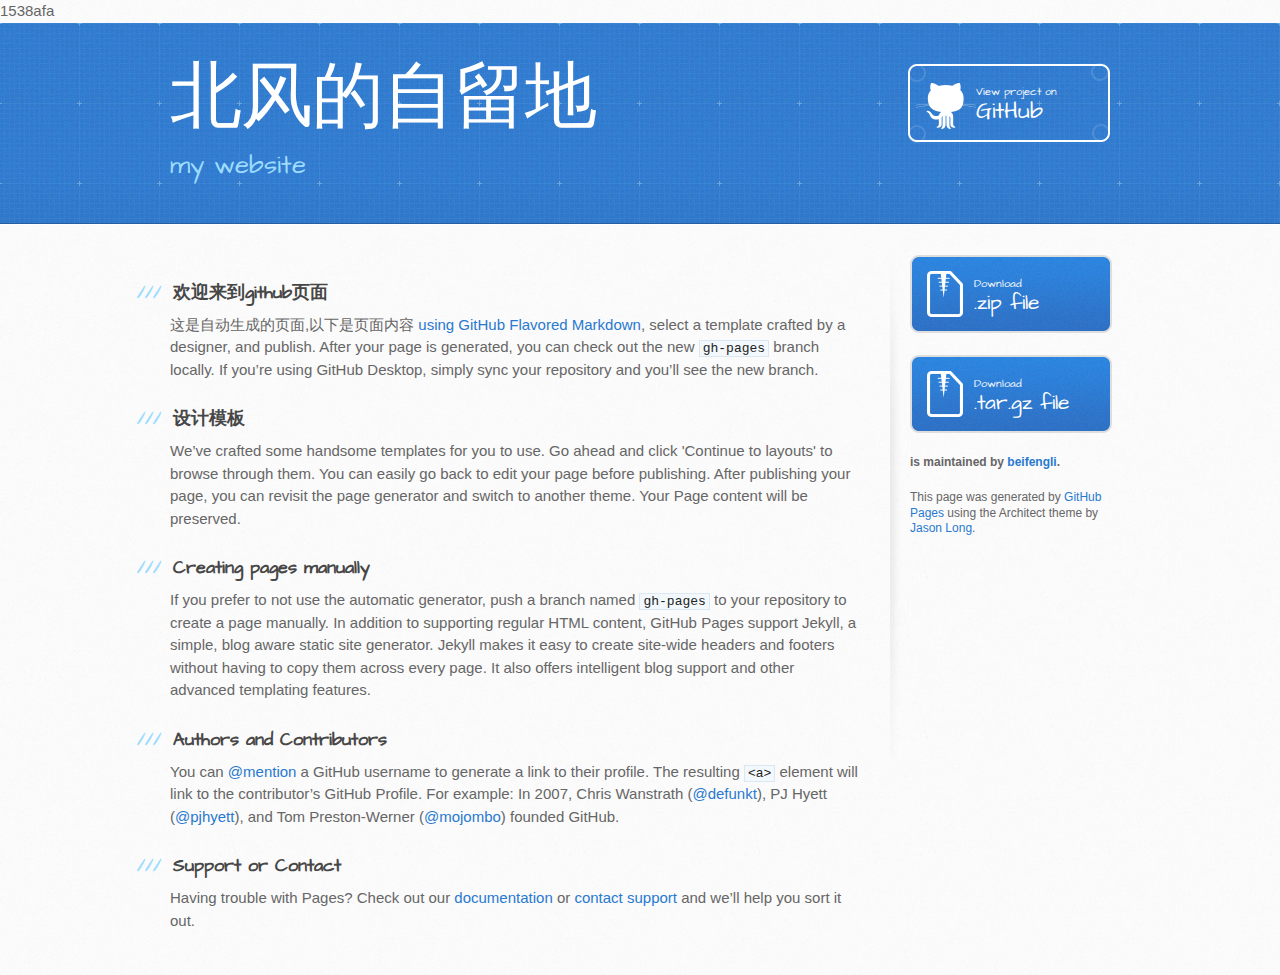
<file: index.html>
<!DOCTYPE html>
<html>
  <head>
    <meta charset='utf-8'>
    <meta http-equiv="X-UA-Compatible" content="chrome=1">
    <meta name="viewport" content="width=device-width, initial-scale=1, maximum-scale=1">
    <link href='https://fonts.googleapis.com/css?family=Architects+Daughter' rel='stylesheet' type='text/css'>
    <link rel="stylesheet" type="text/css" href="stylesheets/stylesheet.css" media="screen">
    <link rel="stylesheet" type="text/css" href="stylesheets/github-light.css" media="screen">
    <link rel="stylesheet" type="text/css" href="stylesheets/print.css" media="print">

    <!--[if lt IE 9]>
    <script src="//html5shiv.googlecode.com/svn/trunk/html5.js"></script>
    <![endif]-->

    <title>北风的自留地</title>
  </head>1538afa

  <body>
    <header>
      <div class="inner">
        <h1>北风的自留地</h1>
        <h2>my website</h2>
        <a href="https://github.com/beifengli/learngit" class="button"><small>View project on</small> GitHub</a>
      </div>
    </header>

    <div id="content-wrapper">
      <div class="inner clearfix">
        <section id="main-content">
          <h3>
<a id="welcome-to-github-pages" class="anchor" href="#welcome-to-github-pages" aria-hidden="true"><span aria-hidden="true" class="octicon octicon-link"></span></a>欢迎来到github页面</h3>

<p>这是自动生成的页面,以下是页面内容 <a href="https://guides.github.com/features/mastering-markdown/">using GitHub Flavored Markdown</a>, select a template crafted by a designer, and publish. After your page is generated, you can check out the new <code>gh-pages</code> branch locally. If you’re using GitHub Desktop, simply sync your repository and you’ll see the new branch.</p>

<h3>
<a id="designer-templates" class="anchor" href="#designer-templates" aria-hidden="true"><span aria-hidden="true" class="octicon octicon-link"></span></a>设计模板</h3>

<p>We’ve crafted some handsome templates for you to use. Go ahead and click 'Continue to layouts' to browse through them. You can easily go back to edit your page before publishing. After publishing your page, you can revisit the page generator and switch to another theme. Your Page content will be preserved.</p>

<h3>
<a id="creating-pages-manually" class="anchor" href="#creating-pages-manually" aria-hidden="true"><span aria-hidden="true" class="octicon octicon-link"></span></a>Creating pages manually</h3>

<p>If you prefer to not use the automatic generator, push a branch named <code>gh-pages</code> to your repository to create a page manually. In addition to supporting regular HTML content, GitHub Pages support Jekyll, a simple, blog aware static site generator. Jekyll makes it easy to create site-wide headers and footers without having to copy them across every page. It also offers intelligent blog support and other advanced templating features.</p>

<h3>
<a id="authors-and-contributors" class="anchor" href="#authors-and-contributors" aria-hidden="true"><span aria-hidden="true" class="octicon octicon-link"></span></a>Authors and Contributors</h3>

<p>You can <a href="https://help.github.com/articles/basic-writing-and-formatting-syntax/#mentioning-users-and-teams" class="user-mention">@mention</a> a GitHub username to generate a link to their profile. The resulting <code>&lt;a&gt;</code> element will link to the contributor’s GitHub Profile. For example: In 2007, Chris Wanstrath (<a href="https://github.com/defunkt" class="user-mention">@defunkt</a>), PJ Hyett (<a href="https://github.com/pjhyett" class="user-mention">@pjhyett</a>), and Tom Preston-Werner (<a href="https://github.com/mojombo" class="user-mention">@mojombo</a>) founded GitHub.</p>

<h3>
<a id="support-or-contact" class="anchor" href="#support-or-contact" aria-hidden="true"><span aria-hidden="true" class="octicon octicon-link"></span></a>Support or Contact</h3>

<p>Having trouble with Pages? Check out our <a href="https://help.github.com/pages">documentation</a> or <a href="https://github.com/contact">contact support</a> and we’ll help you sort it out.</p>
        </section>

        <aside id="sidebar">
          <a href="https://github.com/beifengli/learngit/zipball/master" class="button">
            <small>Download</small>
            .zip file
          </a>
          <a href="https://github.com/beifengli/learngit/tarball/master" class="button">
            <small>Download</small>
            .tar.gz file
          </a>

          <p class="repo-owner"><a href="https://github.com/beifengli/learngit"></a> is maintained by <a href="https://github.com/beifengli">beifengli</a>.</p>

          <p>This page was generated by <a href="https://pages.github.com">GitHub Pages</a> using the Architect theme by <a href="https://twitter.com/jasonlong">Jason Long</a>.</p>
        </aside>
      </div>
    </div>

  
  </body>
</html>
</file>
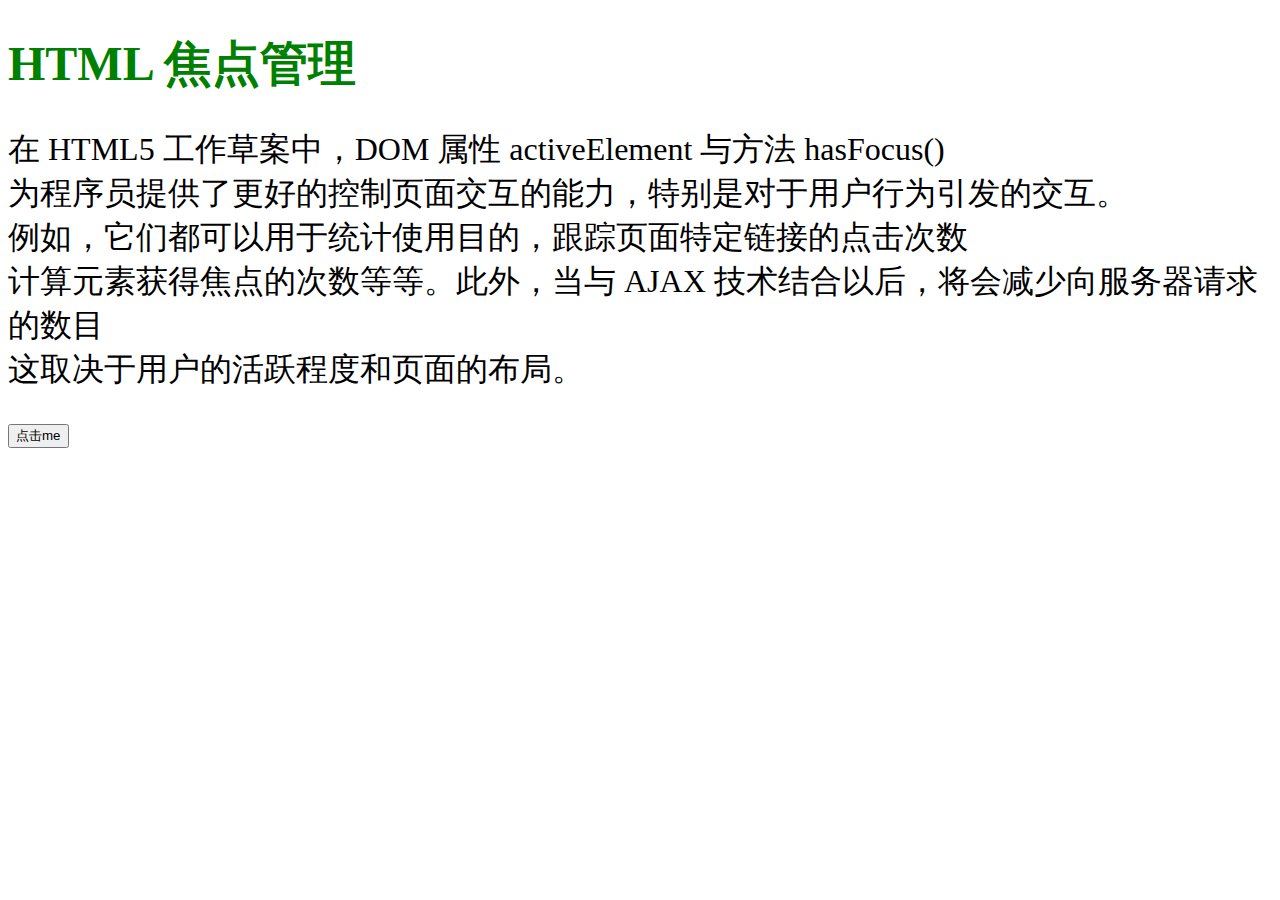
<file: myweb/hello.html>
<!DOCTYPE HTML>
<html>
    <head>
      <meta charset="utf-8">
      <link type="text/css" rel="stylesheet" href="mycss.css" media="all">
    </head>
<body>
<script>
alert("My First JavaScript");
</script>
<h1>HTML 焦点管理</h1>
<P>在 HTML5 工作草案中，DOM 属性 activeElement 与方法 hasFocus() <br>
    为程序员提供了更好的控制页面交互的能力，特别是对于用户行为引发的交互。<br>
    例如，它们都可以用于统计使用目的，跟踪页面特定链接的点击次数<br>
    计算元素获得焦点的次数等等。此外，当与 AJAX 技术结合以后，将会减少向服务器请求的数目<br>
    这取决于用户的活跃程度和页面的布局。</p>
<button type="button" onclick="alert('Welcome!')">点击me</button>

</body>
</html>
</file>
<file: stylesheets/github-light.css>
/*
The MIT License (MIT)

Copyright (c) 2015 GitHub, Inc.

Permission is hereby granted, free of charge, to any person obtaining a copy
of this software and associated documentation files (the "Software"), to deal
in the Software without restriction, including without limitation the rights
to use, copy, modify, merge, publish, distribute, sublicense, and/or sell
copies of the Software, and to permit persons to whom the Software is
furnished to do so, subject to the following conditions:

The above copyright notice and this permission notice shall be included in all
copies or substantial portions of the Software.

THE SOFTWARE IS PROVIDED "AS IS", WITHOUT WARRANTY OF ANY KIND, EXPRESS OR
IMPLIED, INCLUDING BUT NOT LIMITED TO THE WARRANTIES OF MERCHANTABILITY,
FITNESS FOR A PARTICULAR PURPOSE AND NONINFRINGEMENT. IN NO EVENT SHALL THE
AUTHORS OR COPYRIGHT HOLDERS BE LIABLE FOR ANY CLAIM, DAMAGES OR OTHER
LIABILITY, WHETHER IN AN ACTION OF CONTRACT, TORT OR OTHERWISE, ARISING FROM,
OUT OF OR IN CONNECTION WITH THE SOFTWARE OR THE USE OR OTHER DEALINGS IN THE
SOFTWARE.

*/

.pl-c /* comment */ {
  color: #969896;
}

.pl-c1      /* constant, markup.raw, meta.diff.header, meta.module-reference, meta.property-name, support, support.constant, support.variable, variable.other.constant */,
.pl-s .pl-v /* string variable */ {
  color: #0086b3;
}

.pl-e  /* entity */,
.pl-en /* entity.name */ {
  color: #795da3;
}

.pl-s .pl-s1 /* string source */,
.pl-smi      /* storage.modifier.import, storage.modifier.package, storage.type.java, variable.other, variable.parameter.function */ {
  color: #333;
}

.pl-ent /* entity.name.tag */ {
  color: #63a35c;
}

.pl-k /* keyword, storage, storage.type */ {
  color: #a71d5d;
}

.pl-pds              /* punctuation.definition.string, string.regexp.character-class */,
.pl-s                /* string */,
.pl-s .pl-pse .pl-s1 /* string punctuation.section.embedded source */,
.pl-sr               /* string.regexp */,
.pl-sr .pl-cce       /* string.regexp constant.character.escape */,
.pl-sr .pl-sra       /* string.regexp string.regexp.arbitrary-repitition */,
.pl-sr .pl-sre       /* string.regexp source.ruby.embedded */ {
  color: #183691;
}

.pl-v /* variable */ {
  color: #ed6a43;
}

.pl-id /* invalid.deprecated */ {
  color: #b52a1d;
}

.pl-ii /* invalid.illegal */ {
  background-color: #b52a1d;
  color: #f8f8f8;
}

.pl-sr .pl-cce /* string.regexp constant.character.escape */ {
  color: #63a35c;
  font-weight: bold;
}

.pl-ml /* markup.list */ {
  color: #693a17;
}

.pl-mh        /* markup.heading */,
.pl-mh .pl-en /* markup.heading entity.name */,
.pl-ms        /* meta.separator */ {
  color: #1d3e81;
  font-weight: bold;
}

.pl-mq /* markup.quote */ {
  color: #008080;
}

.pl-mi /* markup.italic */ {
  color: #333;
  font-style: italic;
}

.pl-mb /* markup.bold */ {
  color: #333;
  font-weight: bold;
}

.pl-md /* markup.deleted, meta.diff.header.from-file */ {
  background-color: #ffecec;
  color: #bd2c00;
}

.pl-mi1 /* markup.inserted, meta.diff.header.to-file */ {
  background-color: #eaffea;
  color: #55a532;
}

.pl-mdr /* meta.diff.range */ {
  color: #795da3;
  font-weight: bold;
}

.pl-mo /* meta.output */ {
  color: #1d3e81;
}
</file>
<file: stylesheets/print.css>
html, body, div, span, applet, object, iframe,
h1, h2, h3, h4, h5, h6, p, blockquote, pre,
a, abbr, acronym, address, big, cite, code,
del, dfn, em, img, ins, kbd, q, s, samp,
small, strike, strong, sub, sup, tt, var,
b, u, i, center,
dl, dt, dd, ol, ul, li,
fieldset, form, label, legend,
table, caption, tbody, tfoot, thead, tr, th, td,
article, aside, canvas, details, embed,
figure, figcaption, footer, header, hgroup,
menu, nav, output, ruby, section, summary,
time, mark, audio, video {
  padding: 0;
  margin: 0;
  font: inherit;
  font-size: 100%;
  vertical-align: baseline;
  border: 0;
}
/* HTML5 display-role reset for older browsers */
article, aside, details, figcaption, figure,
footer, header, hgroup, menu, nav, section {
  display: block;
}
body {
  line-height: 1;
}
ol, ul {
  list-style: none;
}
blockquote, q {
  quotes: none;
}
blockquote:before, blockquote:after,
q:before, q:after {
  content: '';
  content: none;
}
table {
  border-spacing: 0;
  border-collapse: collapse;
}
body {
  font-family: 'Helvetica Neue', Helvetica, Arial, serif;
  font-size: 13px;
  line-height: 1.5;
  color: #000;
}

a {
  font-weight: bold;
  color: #d5000d;
}

header {
  padding-top: 35px;
  padding-bottom: 10px;
}

header h1 {
  font-size: 48px;
  font-weight: bold;
  line-height: 1.2;
  color: #303030;
  letter-spacing: -1px;
}

header h2 {
  font-size: 24px;
  font-weight: normal;
  line-height: 1.3;
  color: #aaa;
  letter-spacing: -1px;
}
#downloads {
  display: none;
}
#main_content {
  padding-top: 20px;
}

code, pre {
  margin-bottom: 30px;
  font-family: Monaco, "Bitstream Vera Sans Mono", "Lucida Console", Terminal;
  font-size: 12px;
  color: #222;
}

code {
  padding: 0 3px;
}

pre {
  padding: 20px;
  overflow: auto;
  border: solid 1px #ddd;
}
pre code {
  padding: 0;
}

ul, ol, dl {
  margin-bottom: 20px;
}


/* COMMON STYLES */

table {
  width: 100%;
  border: 1px solid #ebebeb;
}

th {
  font-weight: 500;
}

td {
  font-weight: 300;
  text-align: center;
  border: 1px solid #ebebeb;
}

form {
  padding: 20px;
  background: #f2f2f2;

}


/* GENERAL ELEMENT TYPE STYLES */

h1 {
  font-size: 2.8em;
}

h2 {
  margin-bottom: 8px;
  font-size: 22px;
  font-weight: bold;
  color: #303030;
}

h3 {
  margin-bottom: 8px;
  font-size: 18px;
  font-weight: bold;
  color: #d5000d;
}

h4 {
  font-size: 16px;
  font-weight: bold;
  color: #303030;
}

h5 {
  font-size: 1em;
  color: #303030;
}

h6 {
  font-size: .8em;
  color: #303030;
}

p {
  margin-bottom: 20px;
  font-weight: 300;
}

a {
  text-decoration: none;
}

p a {
  font-weight: 400;
}

blockquote {
  padding: 0 0 0 30px;
  margin-bottom: 20px;
  font-size: 1.6em;
  border-left: 10px solid #e9e9e9;
}

ul li {
  padding-left: 20px;
  list-style-position: inside;
  list-style: disc;
}

ol li {
  padding-left: 3px;
  list-style-position: inside;
  list-style: decimal;
}

dl dd {
  font-style: italic;
  font-weight: 100;
}

footer {
  padding-top: 20px;
  padding-bottom: 30px;
  margin-top: 40px;
  font-size: 13px;
  color: #aaa;
}

footer a {
  color: #666;
}

/* MISC */
.clearfix:after {
  display: block;
  height: 0;
  clear: both;
  visibility: hidden;
  content: '.';
}

.clearfix {display: inline-block;}
* html .clearfix {height: 1%;}
.clearfix {display: block;}
</file>
<file: myweb/mycss.css>
p {
    color: black;
    font-size: 2em;
}

h1{
    color: green;
    font: auto;
    font-size: 3em;
}
</file>
<file: stylesheets/stylesheet.css>
/*! normalize.css v3.0.2 | MIT License | git.io/normalize */

/**
 * 1. Set default font family to sans-serif.
 * 2. Prevent iOS text size adjust after orientation change, without disabling
 *    user zoom.
 */

html {
  font-family: sans-serif; /* 1 */
  -webkit-text-size-adjust: 100%; /* 2 */
  -ms-text-size-adjust: 100%; /* 2 */
}

/**
 * Remove default margin.
 */

body {
  margin: 0;
}

/* HTML5 display definitions
   ========================================================================== */

/**
 * Correct `block` display not defined for any HTML5 element in IE 8/9.
 * Correct `block` display not defined for `details` or `summary` in IE 10/11
 * and Firefox.
 * Correct `block` display not defined for `main` in IE 11.
 */

article,
aside,
details,
figcaption,
figure,
footer,
header,
hgroup,
main,
menu,
nav,
section,
summary {
  display: block;
}

/**
 * 1. Correct `inline-block` display not defined in IE 8/9.
 * 2. Normalize vertical alignment of `progress` in Chrome, Firefox, and Opera.
 */

audio,
canvas,
progress,
video {
  display: inline-block; /* 1 */
  vertical-align: baseline; /* 2 */
}

/**
 * Prevent modern browsers from displaying `audio` without controls.
 * Remove excess height in iOS 5 devices.
 */

audio:not([controls]) {
  display: none;
  height: 0;
}

/**
 * Address `[hidden]` styling not present in IE 8/9/10.
 * Hide the `template` element in IE 8/9/11, Safari, and Firefox < 22.
 */

[hidden],
template {
  display: none;
}

/* Links
   ========================================================================== */

/**
 * Remove the gray background color from active links in IE 10.
 */

a {
  background-color: transparent;
}

/**
 * Improve readability when focused and also mouse hovered in all browsers.
 */

a:active,
a:hover {
  outline: 0;
}

/* Text-level semantics
   ========================================================================== */

/**
 * Address styling not present in IE 8/9/10/11, Safari, and Chrome.
 */

abbr[title] {
  border-bottom: 1px dotted;
}

/**
 * Address style set to `bolder` in Firefox 4+, Safari, and Chrome.
 */

b,
strong {
  font-weight: bold;
}

/**
 * Address styling not present in Safari and Chrome.
 */

dfn {
  font-style: italic;
}

/**
 * Address variable `h1` font-size and margin within `section` and `article`
 * contexts in Firefox 4+, Safari, and Chrome.
 */

h1 {
  margin: 0.67em 0;
  font-size: 2em;
}

/**
 * Address styling not present in IE 8/9.
 */

mark {
  color: #000;
  background: #ff0;
}

/**
 * Address inconsistent and variable font size in all browsers.
 */

small {
  font-size: 80%;
}

/**
 * Prevent `sub` and `sup` affecting `line-height` in all browsers.
 */

sub,
sup {
  position: relative;
  font-size: 75%;
  line-height: 0;
  vertical-align: baseline;
}

sup {
  top: -0.5em;
}

sub {
  bottom: -0.25em;
}

/* Embedded content
   ========================================================================== */

/**
 * Remove border when inside `a` element in IE 8/9/10.
 */

img {
  border: 0;
}

/**
 * Correct overflow not hidden in IE 9/10/11.
 */

svg:not(:root) {
  overflow: hidden;
}

/* Grouping content
   ========================================================================== */

/**
 * Address margin not present in IE 8/9 and Safari.
 */

figure {
  margin: 1em 40px;
}

/**
 * Address differences between Firefox and other browsers.
 */

hr {
  height: 0;
  -moz-box-sizing: content-box;
  box-sizing: content-box;
}

/**
 * Contain overflow in all browsers.
 */

pre {
  overflow: auto;
}

/**
 * Address odd `em`-unit font size rendering in all browsers.
 */

code,
kbd,
pre,
samp {
  font-family: monospace, monospace;
  font-size: 1em;
}

/* Forms
   ========================================================================== */

/**
 * Known limitation: by default, Chrome and Safari on OS X allow very limited
 * styling of `select`, unless a `border` property is set.
 */

/**
 * 1. Correct color not being inherited.
 *    Known issue: affects color of disabled elements.
 * 2. Correct font properties not being inherited.
 * 3. Address margins set differently in Firefox 4+, Safari, and Chrome.
 */

button,
input,
optgroup,
select,
textarea {
  margin: 0; /* 3 */
  font: inherit; /* 2 */
  color: inherit; /* 1 */
}

/**
 * Address `overflow` set to `hidden` in IE 8/9/10/11.
 */

button {
  overflow: visible;
}

/**
 * Address inconsistent `text-transform` inheritance for `button` and `select`.
 * All other form control elements do not inherit `text-transform` values.
 * Correct `button` style inheritance in Firefox, IE 8/9/10/11, and Opera.
 * Correct `select` style inheritance in Firefox.
 */

button,
select {
  text-transform: none;
}

/**
 * 1. Avoid the WebKit bug in Android 4.0.* where (2) destroys native `audio`
 *    and `video` controls.
 * 2. Correct inability to style clickable `input` types in iOS.
 * 3. Improve usability and consistency of cursor style between image-type
 *    `input` and others.
 */

button,
html input[type="button"], /* 1 */
input[type="reset"],
input[type="submit"] {
  -webkit-appearance: button; /* 2 */
  cursor: pointer; /* 3 */
}

/**
 * Re-set default cursor for disabled elements.
 */

button[disabled],
html input[disabled] {
  cursor: default;
}

/**
 * Remove inner padding and border in Firefox 4+.
 */

button::-moz-focus-inner,
input::-moz-focus-inner {
  padding: 0;
  border: 0;
}

/**
 * Address Firefox 4+ setting `line-height` on `input` using `!important` in
 * the UA stylesheet.
 */

input {
  line-height: normal;
}

/**
 * It's recommended that you don't attempt to style these elements.
 * Firefox's implementation doesn't respect box-sizing, padding, or width.
 *
 * 1. Address box sizing set to `content-box` in IE 8/9/10.
 * 2. Remove excess padding in IE 8/9/10.
 */

input[type="checkbox"],
input[type="radio"] {
  box-sizing: border-box; /* 1 */
  padding: 0; /* 2 */
}

/**
 * Fix the cursor style for Chrome's increment/decrement buttons. For certain
 * `font-size` values of the `input`, it causes the cursor style of the
 * decrement button to change from `default` to `text`.
 */

input[type="number"]::-webkit-inner-spin-button,
input[type="number"]::-webkit-outer-spin-button {
  height: auto;
}

/**
 * 1. Address `appearance` set to `searchfield` in Safari and Chrome.
 * 2. Address `box-sizing` set to `border-box` in Safari and Chrome
 *    (include `-moz` to future-proof).
 */

input[type="search"] {
  -webkit-box-sizing: content-box; /* 2 */
  -moz-box-sizing: content-box;
  box-sizing: content-box;
  -webkit-appearance: textfield; /* 1 */
}

/**
 * Remove inner padding and search cancel button in Safari and Chrome on OS X.
 * Safari (but not Chrome) clips the cancel button when the search input has
 * padding (and `textfield` appearance).
 */

input[type="search"]::-webkit-search-cancel-button,
input[type="search"]::-webkit-search-decoration {
  -webkit-appearance: none;
}

/**
 * Define consistent border, margin, and padding.
 */

fieldset {
  padding: 0.35em 0.625em 0.75em;
  margin: 0 2px;
  border: 1px solid #c0c0c0;
}

/**
 * 1. Correct `color` not being inherited in IE 8/9/10/11.
 * 2. Remove padding so people aren't caught out if they zero out fieldsets.
 */

legend {
  padding: 0; /* 2 */
  border: 0; /* 1 */
}

/**
 * Remove default vertical scrollbar in IE 8/9/10/11.
 */

textarea {
  overflow: auto;
}

/**
 * Don't inherit the `font-weight` (applied by a rule above).
 * NOTE: the default cannot safely be changed in Chrome and Safari on OS X.
 */

optgroup {
  font-weight: bold;
}

/* Tables
   ========================================================================== */

/**
 * Remove most spacing between table cells.
 */

table {
  border-spacing: 0;
  border-collapse: collapse;
}

td,
th {
  padding: 0;
}

/* LAYOUT STYLES */
body {
  font-family: 'Helvetica Neue', Helvetica, Arial, serif;
  font-size: 15px;
  font-weight: 400;
  line-height: 1.5;
  color: #666;
  background: #fafafa url(../images/body-bg.jpg) 0 0 repeat;
}

p {
  margin-top: 0;
}

a {
  color: #2879d0;
}
a:hover {
  color: #2268b2;
}

header {
  padding-top: 40px;
  padding-bottom: 40px;
  font-family: 'Architects Daughter', 'Helvetica Neue', Helvetica, Arial, serif;
  background: #2e7bcf url(../images/header-bg.jpg) 0 0 repeat-x;
  border-bottom: solid 1px #275da1;
}

header h1 {
  width: 540px;
  margin-top: 0;
  margin-bottom: 0.2em;
  font-size: 72px;
  font-weight: normal;
  line-height: 1;
  color: #fff;
  letter-spacing: -1px;
}

header h2 {
  width: 540px;
  margin-top: 0;
  margin-bottom: 0;
  font-size: 26px;
  font-weight: normal;
  line-height: 1.3;
  color: #9ddcff;
  letter-spacing: 0;
}

.inner {
  position: relative;
  width: 940px;
  margin: 0 auto;
}

#content-wrapper {
  padding-top: 30px;
  border-top: solid 1px #fff;
}

#main-content {
  float: left;
  width: 690px;
}

#main-content img {
  max-width: 100%;
}

aside#sidebar {
  float: right;
  width: 200px;
  min-height: 504px;
  padding-left: 20px;
  font-size: 12px;
  line-height: 1.3;
  background: transparent url(../images/sidebar-bg.jpg) 0 0 no-repeat;
}

aside#sidebar p.repo-owner,
aside#sidebar p.repo-owner a {
  font-weight: bold;
}

#downloads {
  margin-bottom: 40px;
}

a.button {
  width: 134px;
  height: 58px;
  padding-top: 22px;
  padding-left: 68px;
  font-family: 'Architects Daughter', 'Helvetica Neue', Helvetica, Arial, serif;
  font-size: 23px;
  line-height: 1.2;
  color: #fff;
}
a.button small {
  display: block;
  font-size: 11px;
}
header a.button {
  position: absolute;
  top: 0;
  right: 0;
  background: transparent url(../images/github-button.png) 0 0 no-repeat;
}
aside a.button {
  display: block;
  width: 138px;
  padding-left: 64px;
  margin-bottom: 20px;
  font-size: 21px;
  background: transparent url(../images/download-button.png) 0 0 no-repeat;
}

code, pre {
  margin-bottom: 30px;
  font-family: Monaco, "Bitstream Vera Sans Mono", "Lucida Console", Terminal, monospace;
  font-size: 13px;
  color: #222;
}

code {
  padding: 0 3px;
  background-color: #f2f8fc;
  border: solid 1px #dbe7f3;
}

pre {
  padding: 20px;
  overflow: auto;
  text-shadow: none;
  background: #fff;
  border: solid 1px #f2f2f2;
}
pre code {
  padding: 0;
  color: #2879d0;
  background-color: #fff;
  border: none;
}

ul, ol, dl {
  margin-bottom: 20px;
}


/* COMMON STYLES */

hr {
  height: 0;
  margin-top: 1em;
  margin-bottom: 1em;
  border: 0;
  border-top: solid 1px #ddd;
}

table {
  width: 100%;
  border: 1px solid #ebebeb;
}

th {
  font-weight: 500;
}

td {
  font-weight: 300;
  text-align: center;
  border: 1px solid #ebebeb;
}

form {
  padding: 20px;
  background: #f2f2f2;

}


/* GENERAL ELEMENT TYPE STYLES */

#main-content h1 {
  margin-top: 0;
  margin-bottom: 0;
  font-family: 'Architects Daughter', 'Helvetica Neue', Helvetica, Arial, serif;
  font-size: 2.8em;
  font-weight: normal;
  color: #474747;
  text-indent: 6px;
  letter-spacing: -1px;
}

#main-content h1:before {
  padding-right: 0.3em;
  margin-left: -0.9em;
  color: #9ddcff;
  content: "/";
}

#main-content h2 {
  margin-bottom: 8px;
  font-family: 'Architects Daughter', 'Helvetica Neue', Helvetica, Arial, serif;
  font-size: 22px;
  font-weight: bold;
  color: #474747;
  text-indent: 4px;
}
#main-content h2:before {
  padding-right: 0.3em;
  margin-left: -1.5em;
  content: "//";
  color: #9ddcff;
}

#main-content h3 {
  margin-top: 24px;
  margin-bottom: 8px;
  font-family: 'Architects Daughter', 'Helvetica Neue', Helvetica, Arial, serif;
  font-size: 18px;
  font-weight: bold;
  color: #474747;
  text-indent: 3px;
}

#main-content h3:before {
  padding-right: 0.3em;
  margin-left: -2em;
  content: "///";
  color: #9ddcff;
}

#main-content h4 {
  margin-bottom: 8px;
  font-family: 'Architects Daughter', 'Helvetica Neue', Helvetica, Arial, serif;
  font-size: 15px;
  font-weight: bold;
  color: #474747;
  text-indent: 3px;
}

h4:before {
  padding-right: 0.3em;
  margin-left: -2.8em;
  content: "////";
  color: #9ddcff;
}

#main-content h5 {
  margin-bottom: 8px;
  font-family: 'Architects Daughter', 'Helvetica Neue', Helvetica, Arial, serif;
  font-size: 14px;
  color: #474747;
  text-indent: 3px;
}
h5:before {
  padding-right: 0.3em;
  margin-left: -3.2em;
  content: "/////";
  color: #9ddcff;
}

#main-content h6 {
  margin-bottom: 8px;
  font-family: 'Architects Daughter', 'Helvetica Neue', Helvetica, Arial, serif;
  font-size: .8em;
  color: #474747;
  text-indent: 3px;
}
h6:before {
  padding-right: 0.3em;
  margin-left: -3.7em;
  content: "//////";
  color: #9ddcff;
}

p {
  margin-bottom: 20px;
}

a {
  text-decoration: none;
}

p a {
  font-weight: 400;
}

blockquote {
  padding: 0 0 0 30px;
  margin-bottom: 20px;
  font-size: 1.6em;
  border-left: 10px solid #e9e9e9;
}

ul {
  list-style-position: inside;
  list-style: disc;
  padding-left: 20px;
}

ol {
  list-style-position: inside;
  list-style: decimal;
  padding-left: 3px;
}

dl dd {
  font-style: italic;
  font-weight: 100;
}

footer {
  padding-top: 20px;
  padding-bottom: 30px;
  margin-top: 40px;
  font-size: 13px;
  color: #aaa;
  background: transparent url('../images/hr.png') 0 0 no-repeat;
}

footer a {
  color: #666;
}
footer a:hover {
  color: #444;
}

/* MISC */
.clearfix:after {
  display: block;
  height: 0;
  clear: both;
  visibility: hidden;
  content: '.';
}

.clearfix {display: inline-block;}
* html .clearfix {height: 1%;}
.clearfix {display: block;}

/* #Media Queries
================================================== */

/* Smaller than standard 960 (devices and browsers) */
@media only screen and (max-width: 959px) { }

/* Tablet Portrait size to standard 960 (devices and browsers) */
@media only screen and (min-width: 768px) and (max-width: 959px) {
  .inner {
    width: 740px;
  }
  header h1, header h2 {
    width: 340px;
  }
  header h1 {
    font-size: 60px;
  }
  header h2 {
    font-size: 30px;
  }
  #main-content {
    width: 490px;
  }
  #main-content h1:before,
  #main-content h2:before,
  #main-content h3:before,
  #main-content h4:before,
  #main-content h5:before,
  #main-content h6:before {
    padding-right: 0;
    margin-left: 0;
    content: none;
  }
}

/* All Mobile Sizes (devices and browser) */
@media only screen and (max-width: 767px) {
  .inner {
    width: 93%;
  }
  header {
    padding: 20px 0;
  }
  header .inner {
    position: relative;
  }
  header h1, header h2 {
    width: 100%;
  }
  header h1 {
    font-size: 48px;
  }
  header h2 {
    font-size: 24px;
  }
  header a.button {
    position: relative;
    display: inline-block;
    width: auto;
    height: auto;
    padding: 5px 10px;
    margin-top: 15px;
    font-size: 13px;
    line-height: 1;
    color: #2879d0;
    text-align: center;
    background-color: #9ddcff;
    background-image: none;
    border-radius: 5px;
    -moz-border-radius: 5px;
    -webkit-border-radius: 5px;
  }
  header a.button small {
    display: inline;
    font-size: 13px;
  }
  #main-content,
  aside#sidebar {
    float: none;
    width: 100% ! important;
  }
  aside#sidebar {
    min-height: 0;
    padding: 20px 0;
    margin-top: 20px;
    background-image: none;
    border-top: solid 1px #ddd;
  }
  aside#sidebar a.button {
    display: none;
  }
  #main-content h1:before,
  #main-content h2:before,
  #main-content h3:before,
  #main-content h4:before,
  #main-content h5:before,
  #main-content h6:before {
    padding-right: 0;
    margin-left: 0;
    content: none;
  }
}

/* Mobile Landscape Size to Tablet Portrait (devices and browsers) */
@media only screen and (min-width: 480px) and (max-width: 767px) { }

/* Mobile Portrait Size to Mobile Landscape Size (devices and browsers) */
@media only screen and (max-width: 479px) { }
</file>
